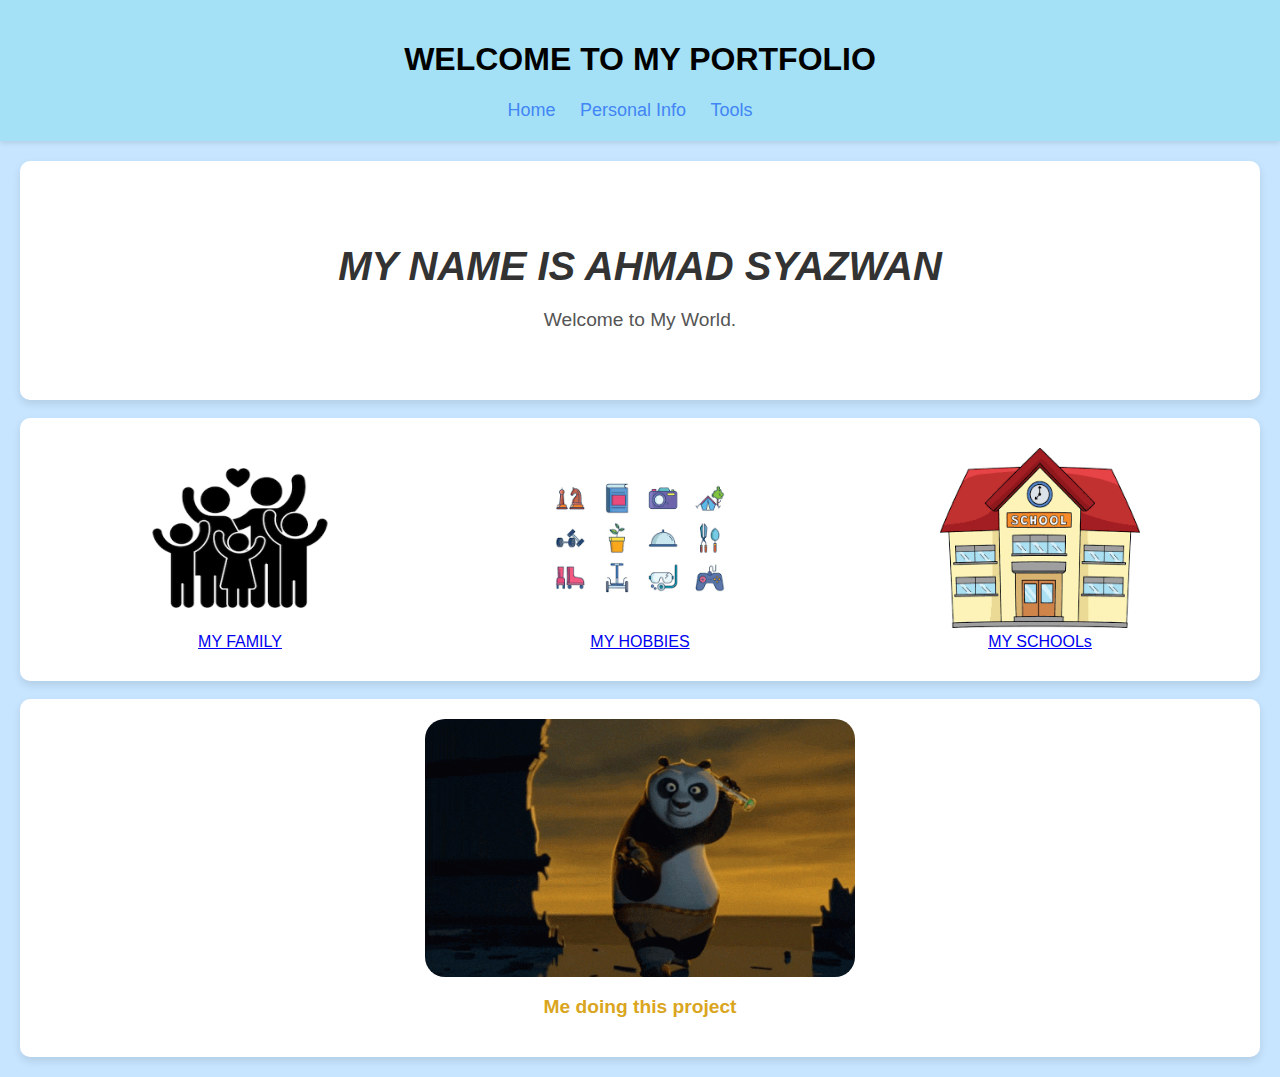
<file: index.html>
<!DOCTYPE html>
<html lang="en">
<head>
    <meta charset="UTF-8">
    <meta name="viewport" content="width=device-width, initial-scale=1.0">
    <title>My Portfolio</title>
    <link rel="stylesheet" href="Style.css">
    <style>
        
    </style>
</head>
<body>
    <header>
        <h1>Welcome to My Portfolio</h1>
        <nav>
            <ul>
                <li><a href="index.html">Home</a></li>
                <li><a href="PersonalInfo.html">Personal Info</a></li>
                <li><a href="Tools.html">Tools</a></li>
            </ul>
        </nav>
    </header>
    <main class="main-content">
        <section class="hero-section">
            <div>
                <h2>My name is Ahmad Syazwan</h2>
                <p>Welcome to My World.</p>
            </div>
        </section>
        <br>
        <!-- New section for image links -->
        <section class="image-links">
            <div>
                <a href="Family.html">
                    <img src="pic/family.png" alt="Image 1">
                    <p>MY FAMILY</p>
                </a>
            </div>
            <div>
                <a href="Hobbies.html">
                    <img src="pic/hobbies.png" alt="Image 2">
                    <p>MY HOBBIES</p>
                </a>
            </div>
            <div>
                <a href="School.html">
                    <img src="pic/school.png" alt="Image 3">
                    <p>MY SCHOOLs</p>
                </a>
            </div>
        </section>
        <br>
        <!-- End of image links section -->
        <section class="profile-section">
            <!-- Animated GIF -->
            <img src="pic/dgd4ksh-e884b9ff-1ada-4c51-931f-eeffccc41f6e.gif" alt="Animated GIF" class="animated-gif rounded">
            <p class="profile-caption">Me doing this project</p>
        </section>
    </main>
</body>
</html>
</file>
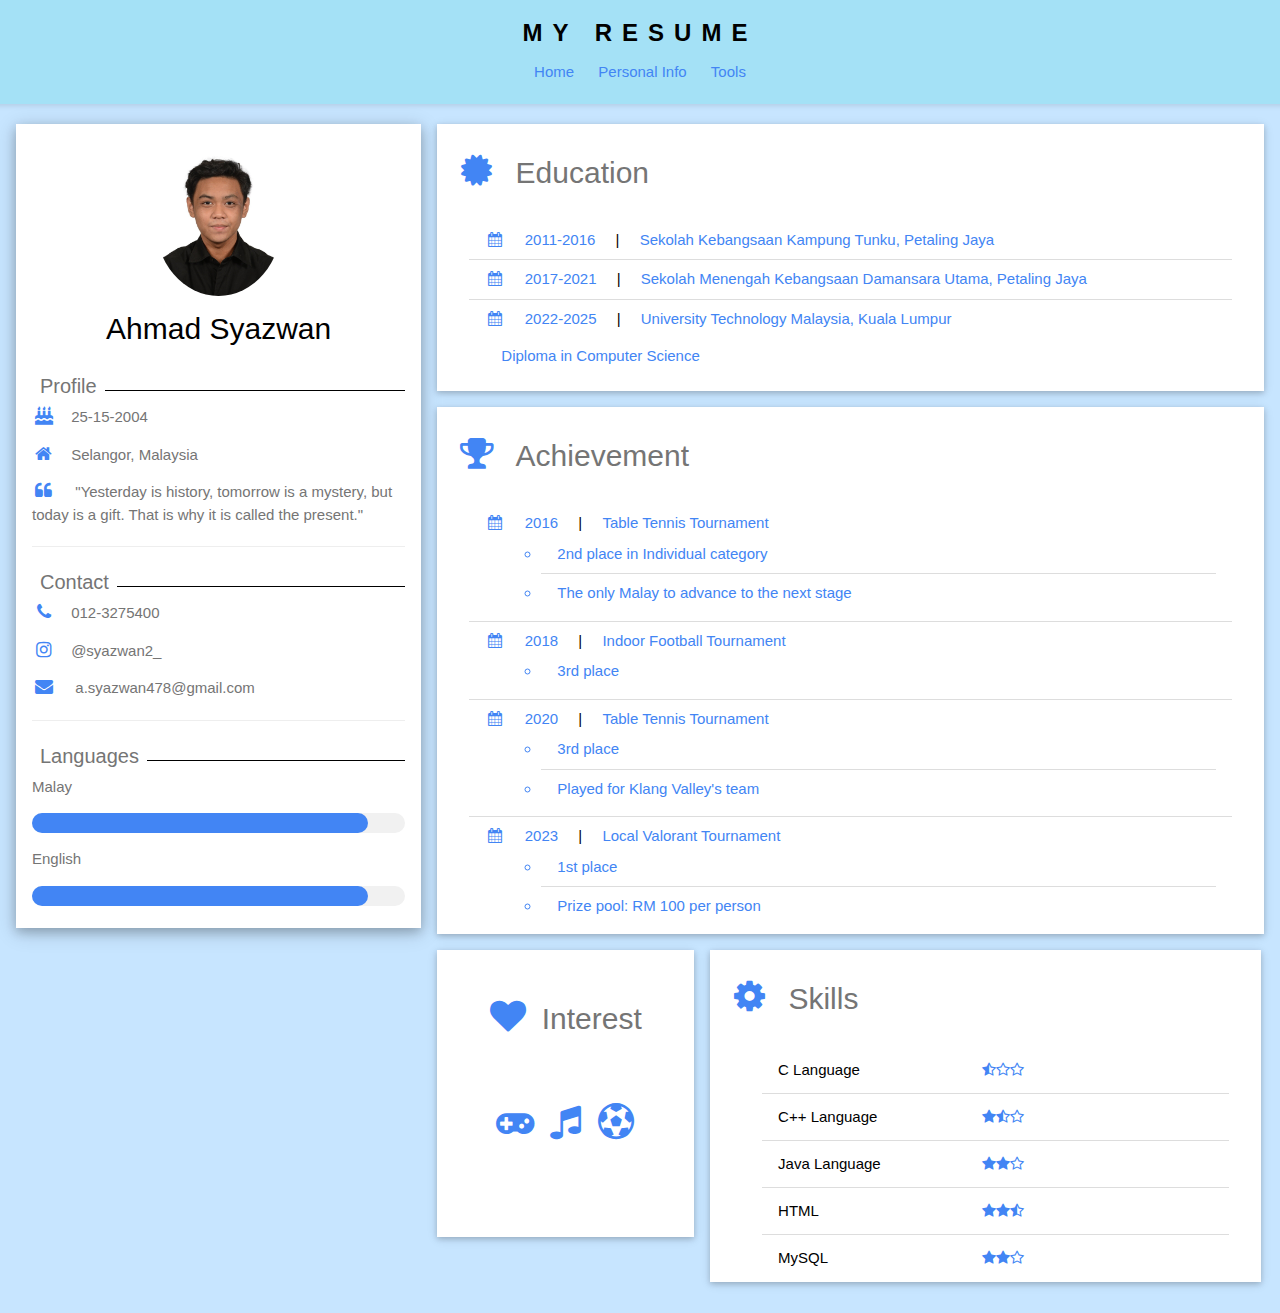
<file: CV.html>
<!DOCTYPE html>
<html lang="en">
<head>
    <meta charset="UTF-8">
    <meta name="viewport" content="width=device-width, initial-scale=1.0">
    <title>Ahmad Syazwan's Resume</title>
    <link rel="stylesheet" href="https://www.w3schools.com/w3css/4/w3.css">
    <link rel='stylesheet' href='https://fonts.googleapis.com/css?family=Roboto'>
    <link rel="stylesheet" href="https://cdnjs.cloudflare.com/ajax/libs/font-awesome/4.7.0/css/font-awesome.min.css">

    <style>            
        .avatar {
            width: 150px;
            height: 150px;
            margin: auto;
            display: block;
            border-radius: 50%;
        }
        .garisan {
            border-bottom: 1px solid black;
            height: 1em;
            padding-bottom: 10px;
        }
        .garisan span {
            background: white;
            padding: 0 0.4em;
        }
        .social-icons {
            margin-top: 10px;
        }

        .social-icons i {
            font-size: 24px; 
            margin: 0 10px; 
        }

        header {
            background-color: rgb(164, 225, 246); /* Vibrant blue header background */
            color: black;
            padding: 20px;
            text-align: center;
            box-shadow: 0 2px 5px rgba(0, 0, 0, 0.1); /* Add shadow */
            margin-bottom: 20px;
            
        }
        
        body {
            background-color: #c7e5ff; /* Light blue background */
        }

        h1 {
            text-align: center;
            text-transform: uppercase;
            letter-spacing: 10px;
            color: black; /* Google blue */
        }
    </style>
</head>
<body>
    <header style="background-color: rgb(164, 225, 246); color: black; padding: 20px; text-align: center; box-shadow: 0 2px 5px rgba(0, 0, 0, 0.1); margin: -15px; margin-bottom: 20px;">
        <h1 style="font-size: 24px; font-weight: bold;">My Resume</h1>
        <nav>
            <ul style="list-style-type: none; padding: 0; margin: 0;">
                <li style="display: inline;"><a href="index.html" style="text-decoration: none; color: #4285f4; padding: 10px;">Home</a></li>
                <li style="display: inline;"><a href="PersonalInfo.html" style="text-decoration: none; color: #4285f4; padding: 10px;">Personal Info</a></li>
                <li style="display: inline;"><a href="Tools.html" style="text-decoration: none; color: #4285f4; padding: 10px;">Tools</a></li>
            </ul>
        </nav>
    </header>
    
    


    <div class="w3-content w3-margin-top" style="max-width:1400px;">
        <div class="w3-row-padding">
        
            <!--start left column-->
            <div class="w3-third">
                <div class="w3-white w3-text-grey w3-card-4">
                     <div class="w3-display-container">
                     <br>
                        <img class="avatar" src="pic/wa1.jpg" style="width: auto;" alt="Ahmad Syazwan">
                        <h2 style="color:black; text-align:center;">Ahmad Syazwan</h2>
                     </div>
                     <div class="w3-container">
                        <h4 class="garisan"><span>Profile</span></h4>
                        <p><i class="fa fa-birthday-cake fa-fw w3-margin-right w3-large" style="color: #4285f4;"></i>25-15-2004</p>
                        <p><i class="fa fa-home fa-fw w3-margin-right w3-large" style="color: #4285f4;"></i>Selangor, Malaysia</p>
                        <p><i class="fa fa-quote-left fa-fw w3-margin-right w3-large" style="color: #4285f4;"></i>
                        "Yesterday is history, tomorrow is a mystery, but today is a gift. That is why it is called the present."</p>
                        
                        <hr>
                        
                        <h4 class="garisan"><span>Contact</span></h4>
                        <p><i class="fa fa-phone fa-fw w3-margin-right w3-large" style="color: #4285f4;"></i>012-3275400</p>
                        <p><i class="fa fa-instagram fa-fw w3-margin-right w3-large" style="color: #4285f4;"></i>@syazwan2_</p>
                        <p><i class="fa fa-envelope fa-fw w3-margin-right w3-large" style="color: #4285f4;"></i>
                        a.syazwan478@gmail.com</p>
                        
                        <hr>

                        <h4 class="garisan"><span>Languages</span></h4>
                        <p>Malay</p>
                        <div class="w3-light-grey w3-round-xlarge">
                            <div class="w3-round-xlarge" style="height:20px;width:90%; background-color: #4285f4;"></div>
                        </div>
                        <p>English</p>
                        <div class="w3-light-grey w3-round-xlarge">
                            <div class="w3-round-xlarge" style="height:20px;width:90%; background-color: #4285f4;"></div>
                        </div>
                        <br>
                        
                     </div> 
                </div>
            </div>
            <!--end left column-->
            <!--start right column-->
            <div class="w3-twothird">
                <!--start 1st right column-->
                <div class="w3-container w3-card w3-white w3-margin-bottom">
                    <h2 class="w3-text-grey w3-padding-16"><i class="fa fa-certificate fa-fw 
                    w3-margin-right w3-xxlarge" style="color: #4285f4;"></i>Education</h2>
                    <div class="w3-container">
                        <ul class="w3-ul">
                            <li><i class="fa fa-calendar fa-fw w3-margin-right" style="color: #4285f4;"></i>
                            <span style="color: #4285f4;">2011-2016</span>
                            <span class="w3-margin-left">|</span>
                            <span class="w3-margin-left" style="color: #4285f4;">Sekolah Kebangsaan Kampung Tunku, Petaling Jaya</span>
                            
                        
                            <li><i class="fa fa-calendar fa-fw w3-margin-right" style="color: #4285f4;"></i>
                            <span style="color: #4285f4;">2017-2021</span>
                            <span class="w3-margin-left">|</span>
                            <span class="w3-margin-left" style="color: #4285f4;">Sekolah Menengah Kebangsaan Damansara Utama, Petaling Jaya</span>
                            
                            <li><i class="fa fa-calendar fa-fw w3-margin-right" style="color: #4285f4;"></i>
                            <span style="color: #4285f4;">2022-2025</span>
                            <span class="w3-margin-left">|</span>
                            <span class="w3-margin-left" style="color: #4285f4;">University Technology Malaysia, Kuala Lumpur</span>
                            <p class="w3-margin-left" style="color: #4285f4;">Diploma in Computer Science</p></li>
                        </ul>
                    </div>
                </div>
                <!--end 1st right column-->
                
                <!--start 2nd right column-->
                <div class="w3-container w3-card w3-white w3-margin-bottom">
                    <h2 class="w3-text-grey w3-padding-16"><i class="fa fa-trophy fa-fw w3-margin-right w3-xxlarge" style="color: #4285f4;">
                    </i>Achievement</h2>
                    <div class="w3-container">
                        <ul class="w3-ul">
                            <li>
                                <i class="fa fa-calendar fa-fw w3-margin-right" style="color: #4285f4;"></i>
                                <span style="color: #4285f4;">2016</span>
                                <span class="w3-margin-left">|</span>
                                <span class="w3-margin-left" style="color: #4285f4;">Table Tennis Tournament</span>
                                <ul class="w3-margin-left">
                                    <li style="color: #4285f4;">2nd place in Individual category</li>
                                    <li style="color: #4285f4;">The only Malay to advance to the next stage</li>
                                </ul>
                            </li>
                                
                            <li>
                                <i class="fa fa-calendar fa-fw w3-margin-right" style="color: #4285f4;"></i>
                                <span style="color: #4285f4;">2018</span>
                                <span class="w3-margin-left">|</span>
                                <span class="w3-margin-left" style="color: #4285f4;">Indoor Football Tournament</span>
                                <ul class="w3-margin-left">
                                    <li style="color: #4285f4;">3rd place</li>
                                </ul>
                            </li>
                            <li>
                                <i class="fa fa-calendar fa-fw w3-margin-right" style="color: #4285f4;"></i>
                                <span style="color: #4285f4;">2020</span>
                                <span class="w3-margin-left">|</span>
                                <span class="w3-margin-left" style="color: #4285f4;">Table Tennis Tournament</span>
                                <ul class="w3-margin-left">
                                    <li style="color: #4285f4;">3rd place</li>
                                    <li style="color: #4285f4;">Played for Klang Valley's team</li>
                                </ul>
                            </li>
                            <li>
                                <i class="fa fa-calendar fa-fw w3-margin-right" style="color: #4285f4;"></i>
                                <span style="color: #4285f4;">2023</span>
                                <span class="w3-margin-left">|</span>
                                <span class="w3-margin-left" style="color: #4285f4;">Local Valorant Tournament</span>
                                <ul class="w3-margin-left">
                                    <li style="color: #4285f4;">1st place</li>
                                    <li style="color: #4285f4;">Prize pool: RM 100 per person</li>
                                </ul>
                            </li>
                        </ul>
                    </div>
                </div>
                <!--end 2nd right column-->
                
                <!--start 3rd right column-->
                <div class="w3-quarter" style="width: 33%; " >
                    <div class="w3-container w3-card w3-white w3-margin-right" style="text-align:center; height: 287px; padding: 20px; ">
                        <h2 class="w3-text-grey w3-padding-16"><i class="fa fa-heart w3-margin-right w3-xxlarge" style="color: #4285f4;">
                        </i>Interest</h2>
                        <p class="fa fa-gamepad fa-fw  w3-xxlarge" style="color: #4285f4;" ></p>
                        <p class="fa fa-music fa-fw  w3-xxlarge" style="color: #4285f4;" ></p>
                        <i class="fa fa-soccer-ball-o fa-fw w3-xxlarge" style="color: #4285f4;"></i>



                    </div>
                </div>  
                <!--end 3rd right column-->
                
                <!--start right right column-->    
                <div class="w3-twothird " >
                    <div class="w3-container w3-card w3-white w3-margin-bottom">
                        <h2 class="w3-text-grey w3-padding-16"><i class="fa fa-cog fa-fw w3-margin-right w3-xxlarge" style="color: #4285f4;"></i>Skills</h2>
                        <div class="w3-container">
                            <ul class="w3-ul" style="padding-left: 20px;">
                                <li style="line-height: 2;"><span style="width: 200px; display: inline-block;">C Language</span>
                                    <i class="fa fa-star-half-o" style="color: #4285f4;"></i><i class="fa fa-star-o" style="color: #4285f4;"></i><i class="fa fa-star-o" style="color: #4285f4;"></i></li>

                                <li style="line-height: 2;"><span style="width: 200px; display: inline-block;">C++ Language</span>
                                <i class="fa fa-star" style="color: #4285f4;"></i><i class="fa fa-star-half-o" style="color: #4285f4;"></i><i class="fa fa-star-o" style="color: #4285f4;"></i></li>

                                <li style="line-height: 2;"><span style="width: 200px; display: inline-block;">Java Language</span>
                                <i class="fa fa-star" style="color: #4285f4;"></i><i class="fa fa-star" style="color: #4285f4;"></i><i class="fa fa-star-o" style="color: #4285f4;"></i></li>

                                <li style="line-height: 2;"><span style="width: 200px; display: inline-block;">HTML</span>
                                    <i class="fa fa-star" style="color: #4285f4;"></i><i class="fa fa-star" style="color: #4285f4;"></i><i class="fa fa-star-half-o" style="color: #4285f4;"></i></li>

                                <li style="line-height: 2;"><span style="width: 200px; display: inline-block;">MySQL</span>
                                <i class="fa fa-star" style="color: #4285f4;"></i><i class="fa fa-star" style="color: #4285f4;"></i><i class="fa fa-star-o" style="color: #4285f4;"></i></li>

                            </ul>
                        </div>
                    </div>
                </div>
            </div>
        <!--end right column-->
    </div>
    </div>
</body>
</html>
</file>
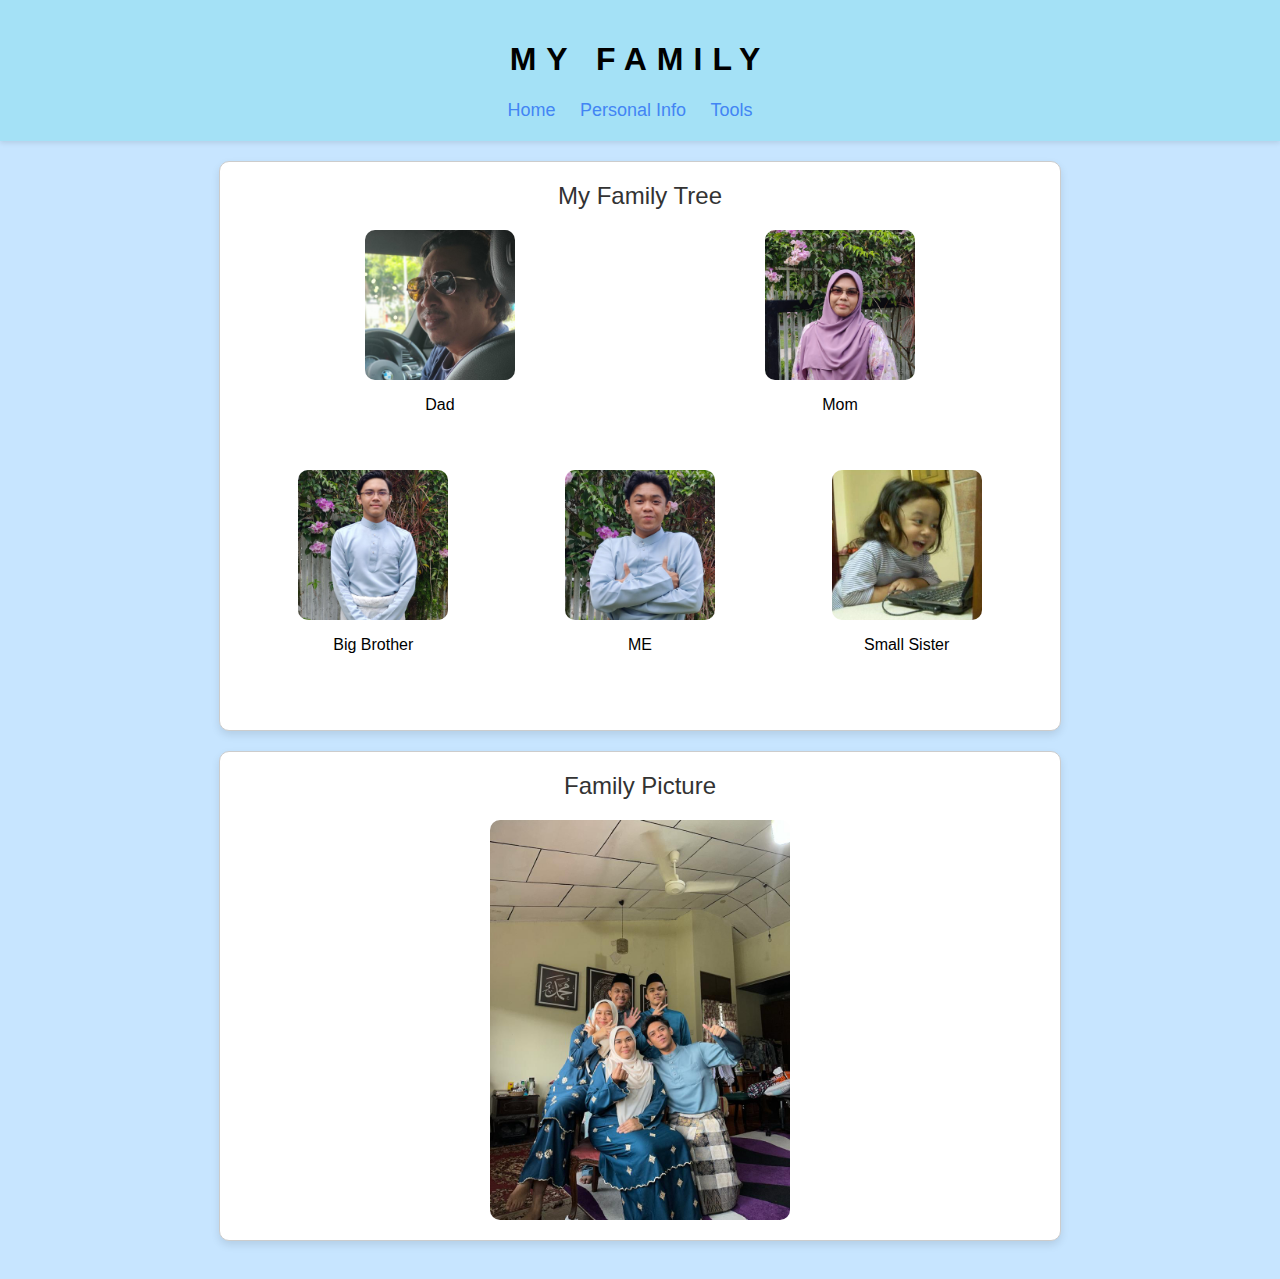
<file: Family.html>
<!DOCTYPE html>
<html lang="en">
<head>
    <meta charset="UTF-8">
    <meta name="viewport" content="width=device-width, initial-scale=1.0">
    <title>Family Tree</title>
    <link rel="stylesheet" href="Style.css"> <!-- You can link your CSS file here -->
    <style>
        .family-section {
            text-align: center;
            margin: 20px auto;
            padding: 20px;
            border: 1px solid #ccc;
            border-radius: 10px;
            max-width: 800px;
        }
        .header {
            margin-bottom: 20px;
            font-size: 24px;
            color: #333;
        }
        .parents {
            display: flex;
            justify-content: space-around;
            margin-bottom: 20px;
        }
        .person {
            text-align: center;
            margin-bottom: 20px;
        }
        .siblings{
            display: flex; /* Display siblings in a row */
            justify-content: space-around; /* Evenly distribute siblings */
            align-items: center; /* Align items vertically */
            margin-bottom: 20px;
        }
        .siblings img {
            display: block;
            margin: 0 auto;
            border-radius: 10px;
            width: 150px; /* Adjust size as needed */
            height: 150px; /* Adjust size as needed */
            object-fit: cover;
        }
        .person img {
            display: block;
            margin: 0 auto;
            border-radius: 10px;
            width: 150px; /* Adjust size as needed */
            height: 150px; /* Adjust size as needed */
            object-fit: cover;
        }
        .description {
            margin-top: 10px;
        }
        .family-picture {
            text-align: center;
            margin: 20px auto;
            padding: 20px;
            border: 1px solid #ccc;
            border-radius: 10px;
            max-width: 800px;
        }
        .family-picture img {
            display: block;
            margin: 0 auto;
            border-radius: 10px;
            width: 300px; /* Adjust size as needed */
            height: auto; /* Adjust size as needed */
            object-fit: cover;
        }

        h1 {
            text-align: center;
            text-transform: uppercase;
            letter-spacing: 10px;
            color: black; /* Google blue */
        }
    </style>
</head>
<body>
    <header>
        <h1>My Family</h1>
        <nav>
            <ul>
                <li><a href="index.html">Home</a></li>
                <li><a href="PersonalInfo.html">Personal Info</a></li>
                <li><a href="Tools.html">Tools</a></li>
            </ul>
        </nav>
    </header>

    <section class="family-section">
        <div class="header">
            My Family Tree
        </div>

        <div class="parents">
            <div class="person">
                <img src="familyPic/ayah.jpg" alt="Dad">
                <p>Dad</p>
            </div>
            <div class="person">
                <img src="familyPic/mama.jpg" alt="Mom">
                <p>Mom</p>
            </div>
        </div>

        <div class="siblings">
            <div class="person">
                <img src="familyPic/along.jpg" alt="Big Brother">
                <p>Big Brother</p>
            </div>
            <div class="person">
                <img src="familyPic/wawan.jpg" alt="You">
                <p>ME</p>
            </div>
            <div class="person">
                <img src="familyPic/chapa.jpg" alt="Small Sister">
                <p>Small Sister</p>
            </div>
        </div>
    </section>

    <section class="family-picture">
        <div class="header">
            Family Picture
        </div>
        <img src="familyPic/family.jpg" alt="Family Picture">
    </section>
    <br>
</body>
</html>
</file>
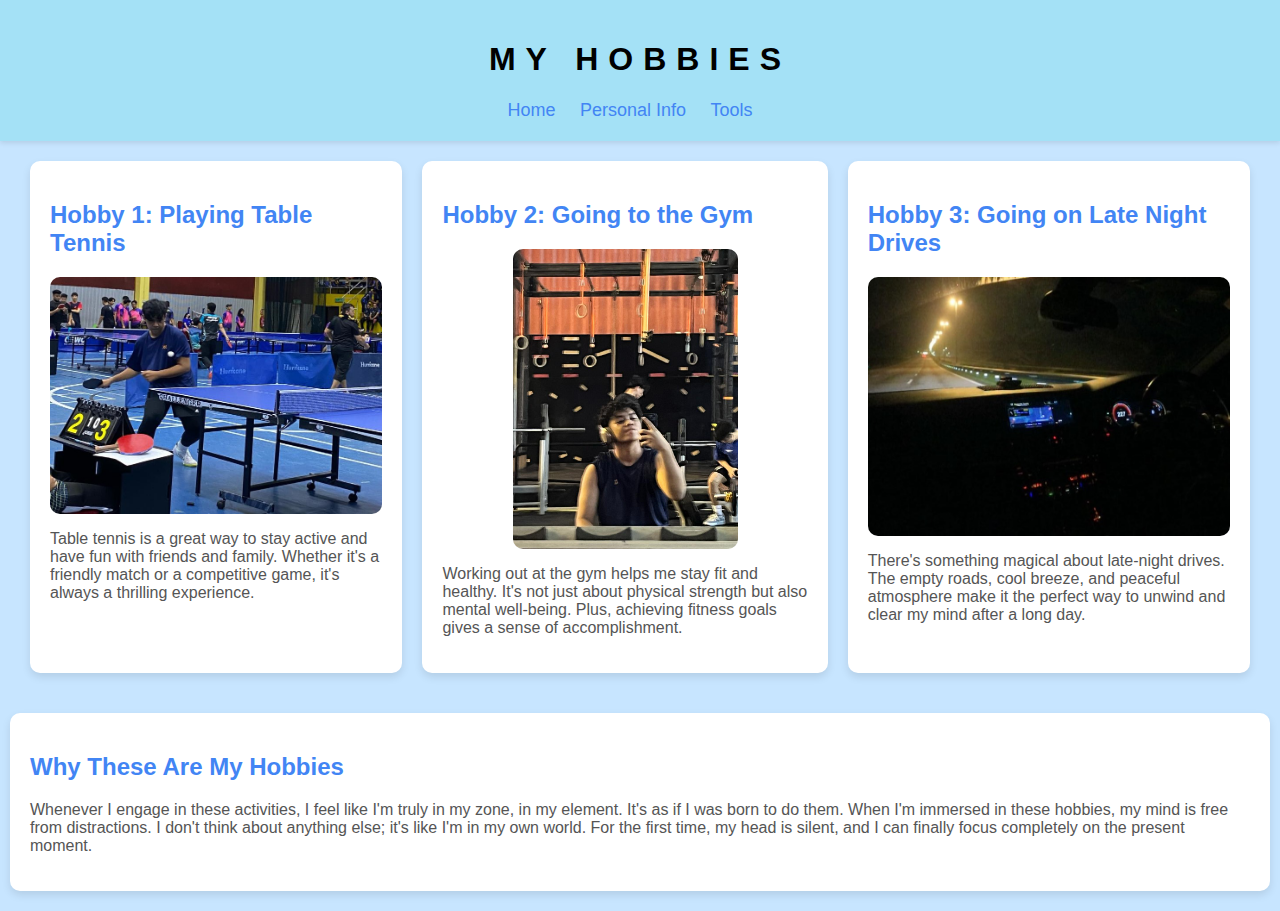
<file: Hobbies.html>
<!DOCTYPE html>
<html lang="en">
<head>
    <meta charset="UTF-8">
    <meta name="viewport" content="width=device-width, initial-scale=1.0">
    <title>Hobbies</title>
    <style>
        /* Body Styles */
        body {
            font-family: 'Arial', sans-serif;
            margin: 0;
            padding: 0;
            background-color: #c7e5ff; /* Light blue background */
        }

        /* Header Styles */
        header {
            background-color: rgb(164, 225, 246); /* Vibrant blue header background */
            color: black;
            padding: 20px;
            text-align: center;
            box-shadow: 0 2px 5px rgba(0, 0, 0, 0.1); /* Add shadow */
        }

        /* Navigation Styles */
        nav ul {
            list-style-type: none;
            padding: 0;
            margin: 0;
            text-align: center;
        }

        nav ul li {
            display: inline;
            margin-right: 20px;
        }

        nav ul li a {
            color: #4285f4; /* Google blue */
            text-decoration: none;
            font-size: 18px;
            transition: color 0.3s ease; /* Smooth color transition */
        }

        nav ul li a:hover {
            color: #005bb5; /* Darker blue on hover */
        }

        /* Container Styles */
        .container {
            text-align: center;
            margin-top: 40px;
        }

        /* Tool Links Styles */
        .container nav ul li a {
            color: #4285f4; /* Google blue */
            text-decoration: none;
            font-size: 20px;
            padding: 10px 20px;
            border-radius: 5px;
            background-color: #fff; /* White background */
            transition: background-color 0.3s ease; /* Smooth background color transition */
        }

        .container nav ul li a:hover {
            background-color: #f0f0f0; /* Light gray on hover */
        }

        /* Tool Container Styles */
        main {
            padding: 20px;
            display: flex; /* Use flexbox for main layout */
            justify-content: space-between; /* Evenly distribute space between sections */
        }

        section {
            background-color: #fff; /* White background */
            padding: 20px;
            border-radius: 10px;
            box-shadow: 0 4px 8px rgba(0, 0, 0, 0.1); /* Add shadow */
            flex-grow: 1; /* Allow sections to grow to fill space evenly */
            margin: 0 10px; /* Add spacing between sections */
            margin-bottom: 20px;
        }

        h1 {
            text-align: center;
            text-transform: uppercase;
            letter-spacing: 10px;
            color: black; /* Google blue */
        }

        h2 {
            color: #4285f4; /* Google blue */
        }

        p {
            color: #555; /* Dark gray */
        }

        /* Image Styles */
        .hobby-image {
            max-width: 100%;
            height: auto;
            border-radius: 10px;
            margin-bottom: 10px;
            max-height: 300px; /* Set maximum height for consistency */
            object-fit: cover; /* Ensure landscape aspect ratio */
            display: block; /* Center image horizontally */
            margin-left: auto; /* Center image horizontally */
            margin-right: auto; /* Center image horizontally */
        }
        
        
    </style>
</head>
<body>
    <header>
        <h1>My Hobbies</h1>
        <nav>
            <ul>
                <li><a href="index.html">Home</a></li>
                <li><a href="PersonalInfo.html">Personal Info</a></li>
                <li><a href="Tools.html">Tools</a></li>
            </ul>
        </nav>
    </header>

    <main>
        <section>
            <h2>Hobby 1: Playing Table Tennis</h2>
            <img class="hobby-image" src="hobbiesPic/table tennis.jpg" alt="Playing Table Tennis">
            <p>Table tennis is a great way to stay active and have fun with friends and family. Whether it's a friendly match or a competitive game, it's always a thrilling experience.</p>
        </section>

        <section>
            <h2>Hobby 2: Going to the Gym</h2>
            <img class="hobby-image" src="hobbiesPic/gym.jpg" alt="Going to the Gym">
            <p>Working out at the gym helps me stay fit and healthy. It's not just about physical strength but also mental well-being. Plus, achieving fitness goals gives a sense of accomplishment.</p>
        </section>

        <section>
            <h2>Hobby 3: Going on Late Night Drives</h2>
            <img class="hobby-image" src="hobbiesPic/drive.jpg" alt="Going on Late Night Drives">
            <p>There's something magical about late-night drives. The empty roads, cool breeze, and peaceful atmosphere make it the perfect way to unwind and clear my mind after a long day.</p>
        </section>
    </main>

    <section class="right-section">
        <h2>Why These Are My Hobbies</h2>
        <p>Whenever I engage in these activities, I feel like I'm truly in my zone, in my element. It's as if I was born to do them. When I'm immersed in these hobbies, my mind is free from distractions. I don't think about anything else; it's like I'm in my own world. For the first time, my head is silent, and I can finally focus completely on the present moment.</p>
    </section>

</body>
</html>
</file>
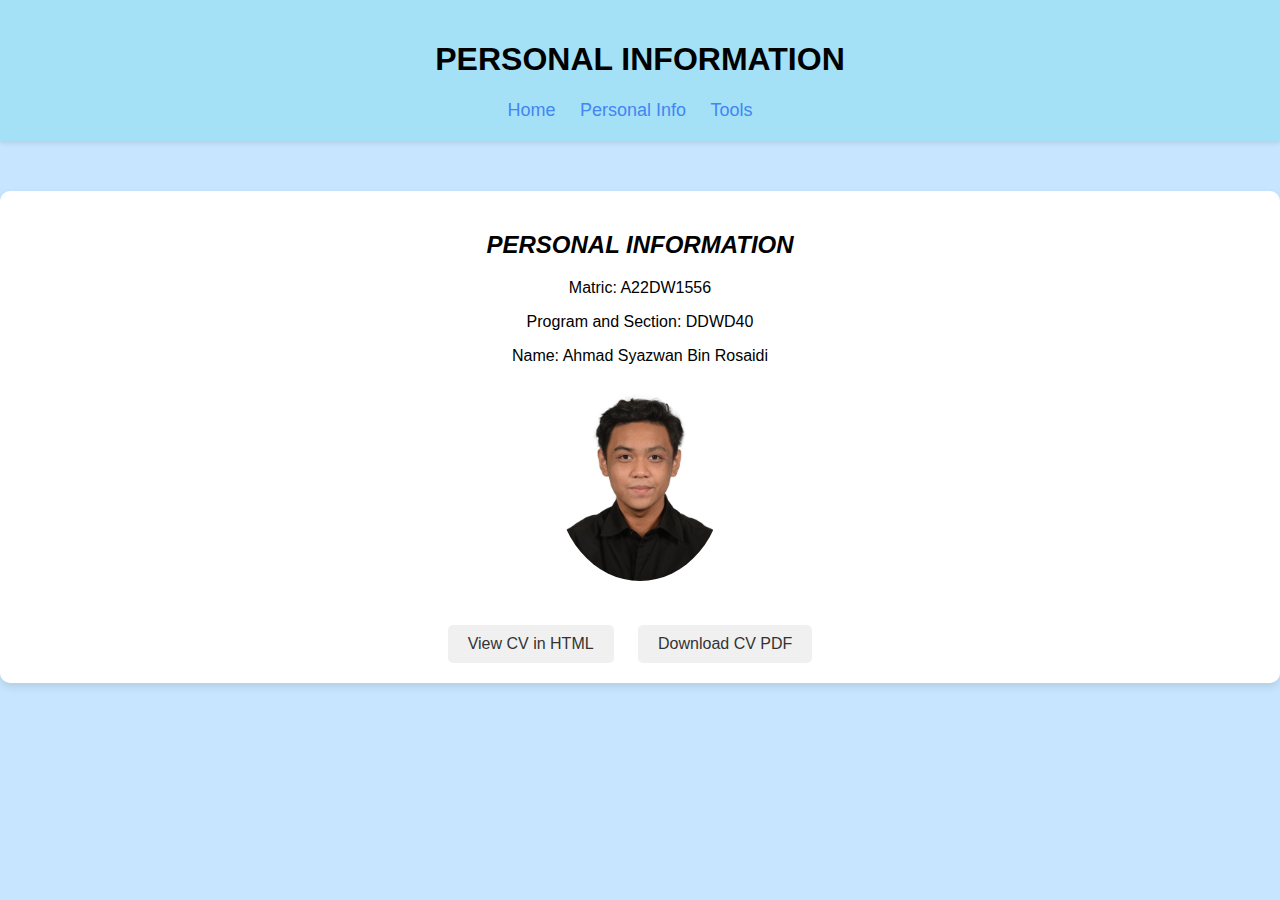
<file: PersonalInfo.html>
<!DOCTYPE html>
<html lang="en">
<head>
    <meta charset="UTF-8">
    <meta name="viewport" content="width=device-width, initial-scale=1.0">
    <title>Personal Info</title>
    <link rel="stylesheet" href="Style.css">
    <style>
        /* Additional styles for personal info section */
        .personal-info-section {
            margin-top: 50px;
            text-align: center;
        }

        .profile-photo {
            width: 200px;
            height: 200px;
            border-radius: 50%;
            margin-bottom: 20px;
        }

        .cv-links {
            margin-top: 20px;
        }

        .cv-link {
            display: inline-block;
            margin-right: 20px;
            text-decoration: none;
            color: #333;
            background-color: #f0f0f0;
            padding: 10px 20px;
            border-radius: 5px;
            transition: background-color 0.3s ease;
        }

        .cv-link:hover {
            background-color: #ddd;
        }
    </style>
</head>
<body>
    <header>
        <h1>Personal Information</h1>
        <nav>
            <ul>
                <li><a href="index.html">Home</a></li>
                <li><a href="PersonalInfo.html">Personal Info</a></li>
                <li><a href="Tools.html">Tools</a></li>
            </ul>
        </nav>
    </header>
    <main>
        <section class="personal-info-section">
            <h2>Personal Information</h2>
            <p>Matric: A22DW1556</p>
            <p>Program and Section: DDWD40</p>
            <p>Name: Ahmad Syazwan Bin Rosaidi</p>
            <img src="pic/wa1.jpg" style="width: auto;" alt="Your Profile Photo" class="profile-photo">
            <div class="cv-links">
                <a href="CV.html" class="cv-link">View CV in HTML</a>
                <a href="pdf/AhmadSyazwanResume.pdf" class="cv-link" download>Download CV PDF</a>
            </div>
        </section>
    </main>
</body>
</html>
</file>
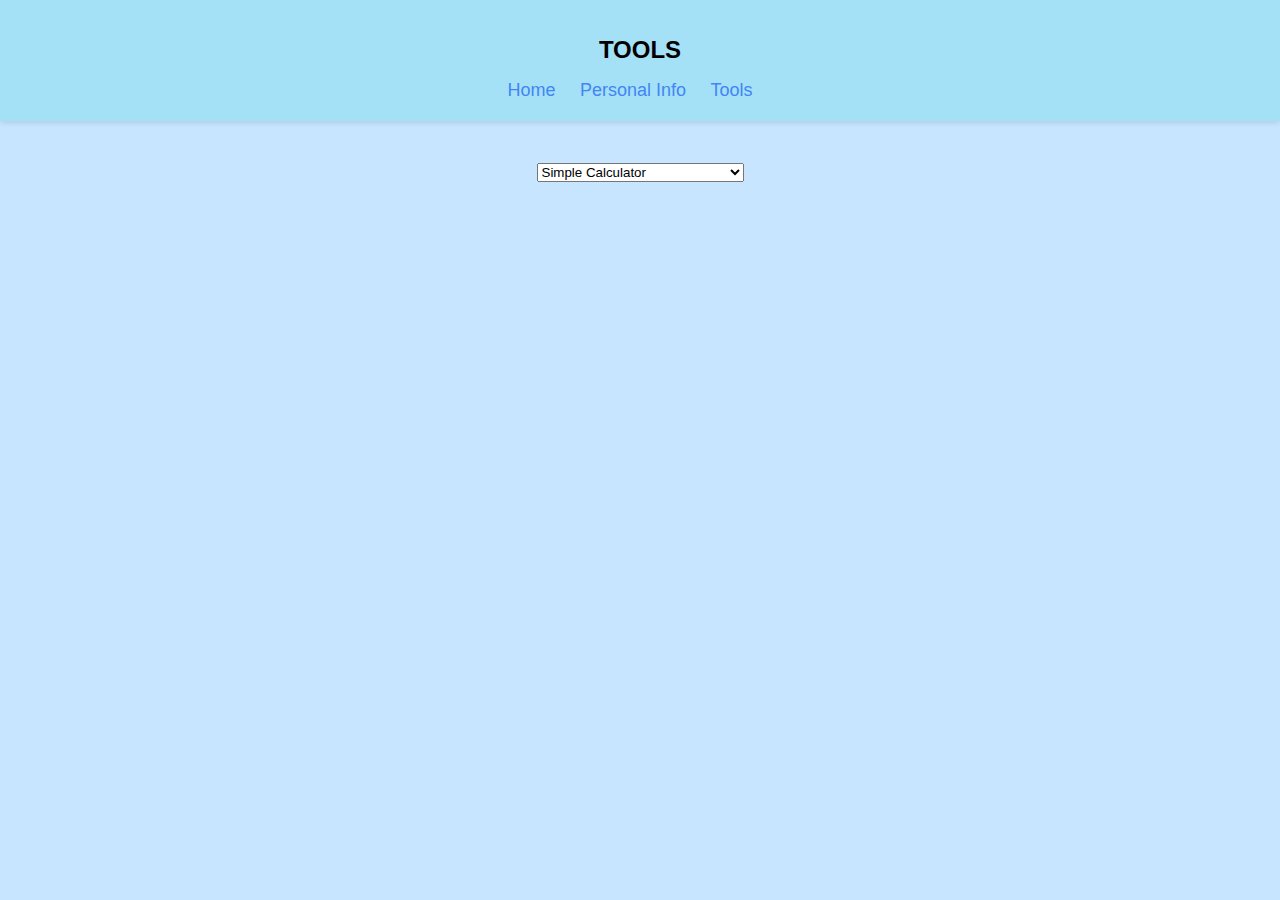
<file: Tools.html>
<!DOCTYPE html>
<html lang="en">
<head>
    <meta charset="UTF-8">
    <meta name="viewport" content="width=device-width, initial-scale=1.0">
    <title>Tools</title>
    <link rel="stylesheet" href="Style.css">

    <script>
        function showTool(toolName) {
            var tools = document.getElementsByClassName("tool");
            for (var i = 0; i < tools.length; i++) {
                if (tools[i].id === toolName) {
                    tools[i].style.display = "block";
                } else {
                    tools[i].style.display = "none";
                }
            }
        }

        function convert(type) {
            let inputValue = parseFloat(document.getElementById("inputValue").value);
            let result = 0;

            switch (type) {
                case 'cm':
                    result = inputValue / 100;
                    break;
                case 'metre':
                    result = inputValue * 100;
                    break;
                case 'metreToKm':
                    result = inputValue / 1000;
                    break;
                case 'kmToMetre':
                    result = inputValue * 1000;
                    break;
                case 'celsiusToFahrenheit':
                    result = (inputValue * 9/5) + 32;
                    break;
                default:
                    break;
            }

            document.getElementById("result").innerText = result;
            alert("Result: " + result);
        }

        function calculate(btnapa) {
            let no1 = parseInt(document.getElementById("no1").value);
            let no2 = parseInt(document.getElementById("no2").value);
            let total;
            switch(btnapa.value){
                case 'Plus (+)':
                    total = no1 + no2;
                    outStr = no1+"+"+no2+"="+total; 
                    break;
                case 'Minus (-)':
                    total = no1 - no2;
                    outStr = no1+"-"+no2+"="+total; 
                    break;
                case 'Divide (/)':
                    total = no1 / no2;
                    outStr = no1+"/"+no2+"="+total; 
                    break;
                case 'Multiply (*)':
                    total = no1 * no2;
                    outStr = no1+"*"+no2+"="+total; 
                    break;
            }

            document.getElementById("resultDiv").innerHTML = "<h3>Result is "+outStr+"</h3>";

        }

        function cleardata() {
            document.getElementById("no1").value = "";
            document.getElementById("no2").value = "";
            document.getElementById("resultDiv").innerHTML = "Result will be here...";
        }

        function calculateBMI() {
            let berat = parseFloat(document.getElementById("kilo").value);
            let meter = parseFloat(document.getElementById("meter").value);
            let tinggi = meter/100;
            let result = document.getElementById("bmi-result");
            let BMI = berat/(tinggi*tinggi);

            if(BMI<18.5){
                result.innerHTML = '<h1>Your BMI is ' + BMI.toFixed(2) + ', You are Wasted/Underweigth.</h1>';
                result.style.backgroundColor = "blue";
            }else if(BMI>=18.5 && BMI<=24.9){
                result.innerHTML = '<h1>Your BMI is ' + BMI.toFixed(2) + ', You are Normal.</h1>';
                result.style.backgroundColor = "green";
            }else if(BMI>=25 && BMI<=29.9){
                result.innerHTML = '<h1>Your BMI is ' + BMI.toFixed(2) + ', You are Overweight.</h1>';
                result.style.backgroundColor = "yellow";
            }else if(BMI>=30 &&BMI<=39.9){
                result.innerHTML = '<h1>Your BMI is ' + BMI.toFixed(2) + ', You are Obese.</h1>';
                result.style.backgroundColor = "orange";
            }else{
                result.innerHTML = '<h1>Your BMI is ' + BMI.toFixed(2) + ', You are Extremely Obese.</h1>';
                result.style.backgroundColor = "red";
            }
        }

        function calculateZakat() {
            let income = parseFloat(document.getElementById("income").value);
            let Zakat = income * 0.025;
            document.getElementById("Zakat").innerHTML= "Zakat is "+Zakat.toFixed(2);
            alert( "Zakat is "+Zakat.toFixed(2));
        }
    </script>
</head>
<body>
    <header>
        <h1 style="font-size: 24px; font-weight: bold;">Tools</h1>
        <nav>
            <ul>
                <li><a href="index.html">Home</a></li>
                <li><a href="PersonalInfo.html">Personal Info</a></li>
                <li><a href="Tools.html">Tools</a></li>
            </ul>
        </nav>
    </header>

    <div class="container">
        <!-- Tool selection dropdown -->
        <select onchange="showTool(this.value)">
            <option value="calculator">Simple Calculator</option>
            <option value="BMI">BMI Checker</option>
            <option value="zakat">Zakat or Income Tax Calculator</option>
            <option value="converter">Unit Converter</option>
        </select>

        <!-- Your calculator HTML content -->
        <div class="calculator-container tool" id="calculator">
            <h1>Simple Calculator</h1>
            <input type="number" id="no1" placeholder="Enter No1"><br>
            <input type="number" id="no2" placeholder="Enter No2"><br>
            <input type="button" value="Plus (+)" onclick="calculate(this)">
            <input type="button" value="Minus (-)" onclick="calculate(this)">
            <input type="button" value="Divide (/)" onclick="calculate(this)">
            <input type="button" value="Multiply (*)" onclick="calculate(this)">
            <input type="reset" onclick="cleardata()"  value="Clear"><br><br>
            <div id="resultDiv">Result will be here...</div>
        </div>

        <!-- Your BMI calculator HTML content -->
        <div class="calculator-container tool" id="BMI" style="display:none;">
            <h1>BMI Calculator</h1>
            <label for="meter">Height: </label>
            <input type="number" id="meter" placeholder="CM" step="0.01"><br>
            <label for="kilo">Weight: </label>
            <input type="number" id="kilo" placeholder="KG" step="0.01"><br>
            <input type="button" value="Calculate BMI" onclick="calculateBMI()"><br><br>
            <div id="bmi-result">Result will be here...</div>
        </div>

        <!-- Your zakat calculator HTML content -->
        <div class="calculator-container tool" id="zakat" style="display:none;">
            <h1>Zakat Calculator</h1>
            <label for="income">Yearly Income :</label>
            <input type="number" id="income" placeholder="Enter income">
            <input type="submit" value="Check" onclick="calculateZakat()">
            <div id="Zakat">Result will be here...</div>
        </div>

        <!-- Your unit converter HTML content -->
        <div class="calculator-container tool" id="converter" style="display:none;">
            <h1>Unit Converter</h1>
            <input type="text" id="inputValue" placeholder="Enter value">
            <button onclick="convert('cm')">cm to metre</button>
            <button onclick="convert('metre')">Metre to cm</button>
            <button onclick="convert('metreToKm')">Metre to km</button>
            <button onclick="convert('kmToMetre')">Km to metre</button>
            <button onclick="convert('celsiusToFahrenheit')">Celcius to Fahrenheit</button>
            <div id="result"></div>
        </div>
    </div>
</body>
</html>
</file>
<file: Style.css>
/* General styles */
body {
    font-family: 'Arial', sans-serif;
    margin: 0;
    padding: 0;
    background-color: #c7e5ff; /* Light blue background with more saturation */
}

header {
    background-color: rgb(164, 225, 246); /* Vibrant blue header background */
    color: black;
    padding: 20px;
    text-align: center;
    box-shadow: 0 2px 5px rgba(0, 0, 0, 0.1); /* Add shadow */
}

h1 {
    text-align: center;
    text-transform: uppercase;
    color: black; /* Google blue */
}
h2 {
    text-align: center;
    text-transform: uppercase;
    color: black; /* Google blue */
    font-style: italic;
}


nav ul {
    list-style-type: none;
    padding: 0;
    margin: 0; /* Remove default margin */
}

nav ul li {
    display: inline;
    margin-right: 10px;
    
}

nav ul li a {
    color: #fff;
    text-decoration: none;
}

section {
    padding: 20px;
    background-color: #fff; /* White section background */
    border-radius: 10px; /* Add border radius */
    box-shadow: 0 4px 8px rgba(0, 0, 0, 0.1); /* Add shadow */
}


/* Additional styles for homepage */
.homepage {
    text-align: center;
    padding: 50px 0;
}

.homepage img {
    max-width: 100%;
    border-radius: 50%;
    box-shadow: 0px 0px 20px rgba(0, 0, 0, 0.3);
    transition: transform 0.3s ease-in-out; /* Add transition */
}

.homepage img:hover {
    transform: scale(1.1); /* Add hover effect */
}

nav ul {
    list-style-type: none;
    padding: 0;
    margin: 0;
}

nav ul li {
    display: inline;
    margin-right: 20px; /* Adjust spacing between menu items */
}

nav ul li a {
    color: #fff; /* White color for the links */
    text-decoration: none;
    font-size: 18px;
    transition: color 0.3s ease; /* Smooth color transition */
}

nav ul li a:hover {
    color: #0056b3; /* Darker blue on hover */
}
 /*kat tools*/
.container {
    text-align: center;
    margin-top: 40px; /* Adjust margin as needed */
    font-size: 18px; /* Adjust font size as needed */
    color: #000; /* Black text color */
}

.container nav ul {
    list-style-type: none;
    padding: 0;
    margin: 0;
}

.container nav ul li {
    display: inline;
    margin-right: 20px; /* Adjust spacing between menu items */
}

.container nav ul li a {
    color: #000; /* Black color */
    text-decoration: none;
    font-size: 18px;
}

.container nav ul li a:hover {
    color: #333; /* Darker color on hover */
}
/*main*/
/* Additional styles for the main content */
.main-content {
    padding: 20px;
}

.hero-section {
    text-align: center;
    padding: 50px 0;
}

.hero-section h2 {
    font-size: 2.5rem;
    color: #333; /* Dark text color */
    margin-bottom: 20px;
}

.hero-section p {
    font-size: 1.2rem;
    color: #555; /* Lighter text color */
}

.image-links {
    display: flex;
    justify-content: center; /* Center the items horizontally */
}

.image-links a {
    display: flex;
    flex-direction: column; /* Align items vertically */
    align-items: center; /* Center the items horizontally */
    margin: 10px; /* Add spacing between images */
    text-align: center;
}

.image-links img {
    width: 200px; /* Set the width of the images */
    height: auto; /* Maintain aspect ratio */
    border-radius: 20px; /* Add rounded edges */
}

.profile-section {
    display: flex;
    justify-content: center;
    align-items: center;
    flex-direction: column;
    margin-top: auto;
}

.profile-caption
{
    text-align: center;
    font-size: 1.2rem;
    color: goldenrod;
    font-weight: bold; /* Add this line to make the font bold */
}

/* Animated GIF styling */
.animated-gif {
    width: 430px; /* Adjust size as needed */
    height: auto; /* Adjust size as needed */
    margin-bottom: auto;
}
.rounded 
{
    border-radius: 20px; /* Adjust the value to control the roundness */
}

.image-links {
    display: flex; /* Use flexbox layout */
    justify-content: center; /* Center the items horizontally */
    align-items: center; /* Center the items vertically */
}

.image-links div {
    text-align: center;
    margin: auto;
}

.image-links img {
    width: 200px; /* Set the width of the images */
    height: 180px; /* Maintain aspect ratio */
    border-radius: 10px; /* Add rounded edges */
    margin-bottom: 5px; /* Add space between the image and text */
}

.image-links p {
    margin: 0; /* Remove default margin for paragraphs */
}

/*kat personal info*/
 /* Additional styles for personal info section */
 .personal-info-section {
    margin-top: 50px;
    text-align: center;
}

.profile-photo {
    width: 200px;
    height: 200px;
    border-radius: 50%;
    margin-bottom: 20px;
}

.cv-links {
    margin-top: 20px;
}

.cv-link {
    display: inline-block;
    margin-right: 20px;
    text-decoration: none;
    color: #333;
    background-color: #f0f0f0;
    padding: 10px 20px;
    border-radius: 5px;
    transition: background-color 0.3s ease;
}

.cv-link:hover {
    background-color: #ddd;
}

 /* Body Styles */
 body {
    font-family: 'Arial', sans-serif;
    margin: 0;
    padding: 0;
    background-color: #c7e5ff; /* Light blue background */
}

/*tools*/
/* Header Styles */
header {
background-color: rgb(164, 225, 246); /* Vibrant blue header background */
color: black;
padding: 20px;
text-align: center;
box-shadow: 0 2px 5px rgba(0, 0, 0, 0.1); /* Add shadow */
}

/* Navigation Styles */
nav ul {
    list-style-type: none;
    padding: 0;
    margin: 0;
    text-align: center;
}

nav ul li {
    display: inline;
    margin-right: 20px;
}

nav ul li a {
    color: #4285f4; /* Google blue */
    text-decoration: none;
    font-size: 18px;
    transition: color 0.3s ease; /* Smooth color transition */
}

nav ul li a:hover {
    color: #005bb5; /* Darker blue on hover */
}

/* Container Styles */
.container {
    text-align: center;
    margin-top: 40px;
}

/* Tool Links Styles */
.container nav ul li a {
    color: #4285f4; /* Google blue */
    text-decoration: none;
    font-size: 20px;
    padding: 10px 20px;
    border-radius: 5px;
    background-color: #fff; /* White background */
    transition: background-color 0.3s ease; /* Smooth background color transition */
}

.container nav ul li a:hover {
    background-color: #f0f0f0; /* Light gray on hover */
}

/* Tool Container Styles */
.calculator-container {
    display: none;
    margin-top: 20px;
    padding: 20px;
    background-color: #fff; /* White section background */
    border-radius: 10px; /* Add border radius */
    box-shadow: 0 4px 8px rgba(0, 0, 0, 0.1); /* Add shadow */
}
</file>
